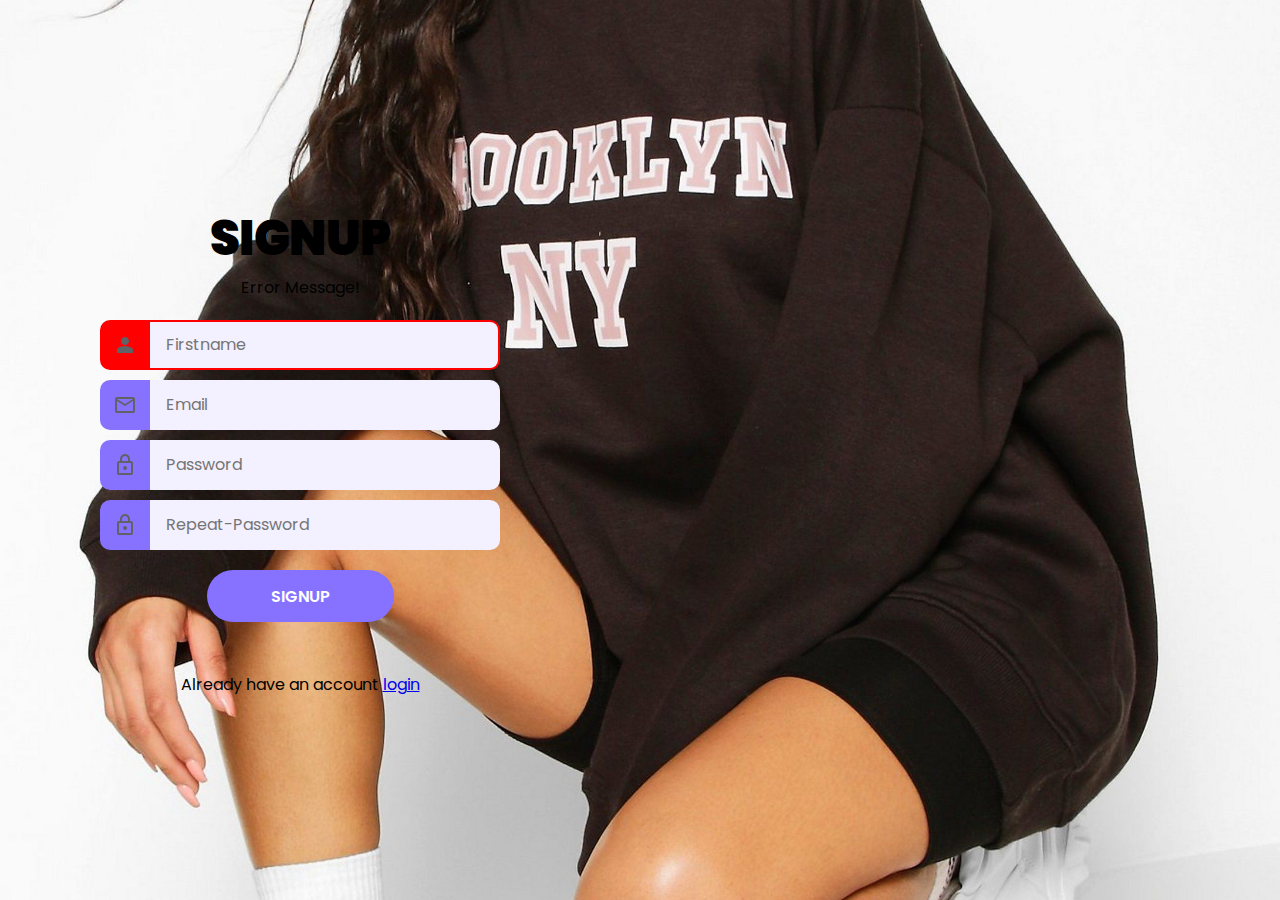
<file: sign up and login/index.html>
<!DOCTYPE html>
<html>

<head>
    <meta charset="UTF-8">
    <meta name="viewport" content="device-width, initial-scale=1.0">
    <title>SignUp</title>
    <link rel="stylesheet" href="style.css">
    <script type="text/javascript" src="validation.js" defer></script>
</head>

<body>
    <div class="wrapper">
        <h1>SignUp</h1>
        <p>Error Message!</p>
        <form id="form">
            <div class="incorrect">
                <label for "firstname-input">
                    <svg xmlns="http://www.w3.org/2000/svg" height="24px" viewBox="0 -960 960 960" width="24px"
                        fill="#5f6368">
                        <path
                            d="M480-480q-66 0-113-47t-47-113q0-66 47-113t113-47q66 0 113 47t47 113q0 66-47 113t-113 47ZM160-160v-112q0-34 17.5-62.5T224-378q62-31 126-46.5T480-440q66 0 130 15.5T736-378q29 15 46.5 43.5T800-272v112H160Z" />
                    </svg>
                </label>
                <input required type="text" name="firstname" id="firstname-input" placeholder="Firstname">
            </div>
            <div>
                <label for "email-input">
                    <svg xmlns="http://www.w3.org/2000/svg" height="24px" viewBox="0 -960 960 960" width="24px"
                        fill="#5f6368">
                        <path
                            d="M160-160q-33 0-56.5-23.5T80-240v-480q0-33 23.5-56.5T160-800h640q33 0 56.5 23.5T880-720v480q0 33-23.5 56.5T800-160H160Zm320-280L160-640v400h640v-400L480-440Zm0-80 320-200H160l320 200ZM160-640v-80 480-400Z" />
                    </svg>
                </label>
                <input required type="text" name="email" id="email" placeholder="Email">
            </div>
            <div>
                <label for "password-input">
                    <svg xmlns="http://www.w3.org/2000/svg" height="24px" viewBox="0 -960 960 960" width="24px"
                        fill="#5f6368">
                        <path
                            d="M240-80q-33 0-56.5-23.5T160-160v-400q0-33 23.5-56.5T240-640h40v-80q0-83 58.5-141.5T480-920q83 0 141.5 58.5T680-720v80h40q33 0 56.5 23.5T800-560v400q0 33-23.5 56.5T720-80H240Zm0-80h480v-400H240v400Zm240-120q33 0 56.5-23.5T560-360q0-33-23.5-56.5T480-440q-33 0-56.5 23.5T400-360q0 33 23.5 56.5T480-280ZM360-640h240v-80q0-50-35-85t-85-35q-50 0-85 35t-35 85v80ZM240-160v-400 400Z" />
                    </svg>
                </label>
                <input required type="text" name="password" id="password-input" placeholder="Password">
            </div>
            <div>
                <label for "repeat-password-input">
                    <svg xmlns="http://www.w3.org/2000/svg" height="24px" viewBox="0 -960 960 960" width="24px"
                        fill="#5f6368">
                        <path
                            d="M240-80q-33 0-56.5-23.5T160-160v-400q0-33 23.5-56.5T240-640h40v-80q0-83 58.5-141.5T480-920q83 0 141.5 58.5T680-720v80h40q33 0 56.5 23.5T800-560v400q0 33-23.5 56.5T720-80H240Zm0-80h480v-400H240v400Zm240-120q33 0 56.5-23.5T560-360q0-33-23.5-56.5T480-440q-33 0-56.5 23.5T400-360q0 33 23.5 56.5T480-280ZM360-640h240v-80q0-50-35-85t-85-35q-50 0-85 35t-35 85v80ZM240-160v-400 400Z" />
                    </svg>
                </label>
                <input required type="text" name="repeat-password" id="repeat-password" placeholder="Repeat-Password">
            </div>
            <button type="submit">SignUp</button>

        </form>
        <p>Already have an account <a href=" login.html"> login</a></p>
    </div>
</body>































</html>
</file>
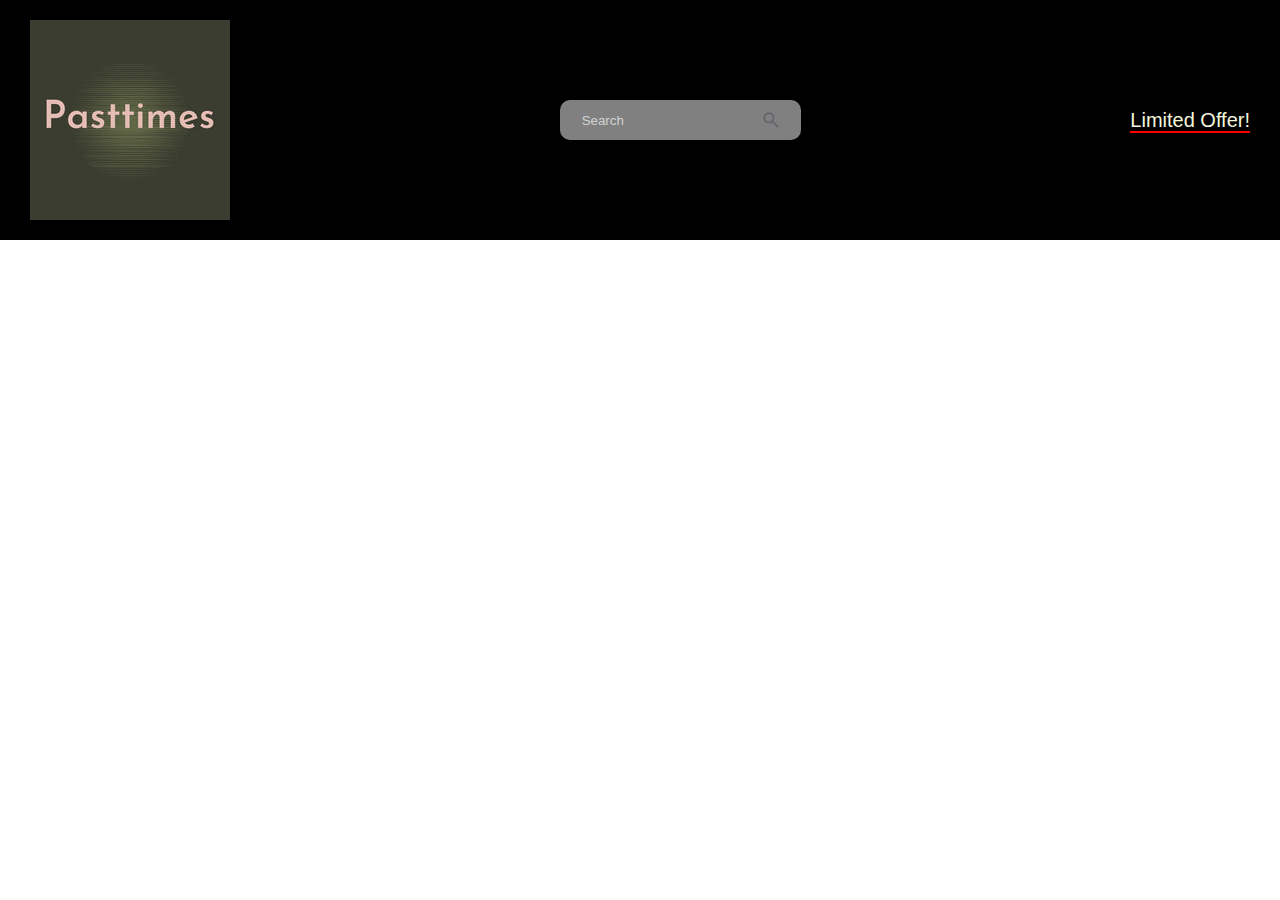
<file: sign up and login/homepage.html>
<html lang="en">
    <head>
        <meta charset="UTF-8">
        <meta http-equiv="X-UA-Compatabile" content="IE=edge">
        <meta name=" viewport" content="=width-device, initial-scale=1.0">
        <title>Pasttimes</title>
        <link rel="stylesheet" href="Homepage Style.css">
    </head>
    <body>
        <nav>
            <div class="navTop">
                <div class="navItem">
                <img src="./Preview.png" alt=""/>
                </div>
                <div class="navItem">
                    <div class="search">
                        <input type="text" placeholder="Search"  class="searchInput">
                        <img src="./search_24dp_5F6368_FILL0_wght400_GRAD0_opsz24.png" width="20" height="20" alt="" class="searchIcon">
                    </div>
                </div>
                <div class="navItem">
                    <span class="limitedOffer">Limited Offer!</span>
                </div>
            </div>
                <div class="navBottom"></div>
        </nav>
    </body>




































































</html>
</file>
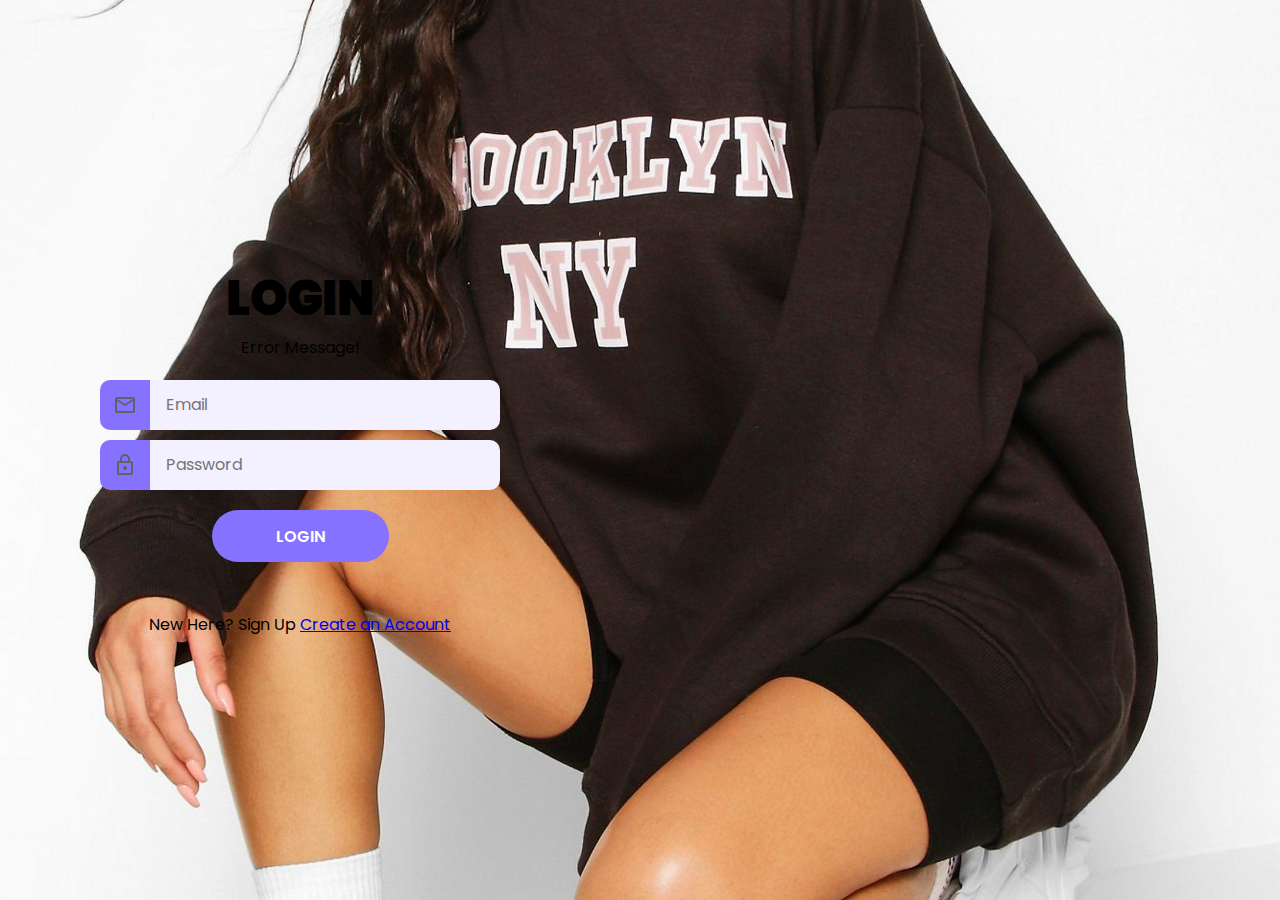
<file: sign up and login/login.html>
<!DOCTYPE html>
<html>

<head>
    <meta charset="UTF-8">
    <meta name="viewport" content="device-width, initial-scale=1.0">
    <title>login</title>
    <link rel="stylesheet" href="style.css">
    <script type="text/javascript" src="validation.js" defer></script>
</head>

<body>
    <div class="wrapper">
        <h1>Login</h1>
        <p>Error Message!</p>
        <form id="form">

            <div>
                <label for "email-input">
                    <svg xmlns="http://www.w3.org/2000/svg" height="24px" viewBox="0 -960 960 960" width="24px"
                        fill="#5f6368">
                        <path
                            d="M160-160q-33 0-56.5-23.5T80-240v-480q0-33 23.5-56.5T160-800h640q33 0 56.5 23.5T880-720v480q0 33-23.5 56.5T800-160H160Zm320-280L160-640v400h640v-400L480-440Zm0-80 320-200H160l320 200ZM160-640v-80 480-400Z" />
                    </svg>
                </label>
                <input required type="text" name="email" id="email" placeholder="Email">
            </div>
            <div>
                <label for "password-input">
                    <svg xmlns="http://www.w3.org/2000/svg" height="24px" viewBox="0 -960 960 960" width="24px"
                        fill="#5f6368">
                        <path
                            d="M240-80q-33 0-56.5-23.5T160-160v-400q0-33 23.5-56.5T240-640h40v-80q0-83 58.5-141.5T480-920q83 0 141.5 58.5T680-720v80h40q33 0 56.5 23.5T800-560v400q0 33-23.5 56.5T720-80H240Zm0-80h480v-400H240v400Zm240-120q33 0 56.5-23.5T560-360q0-33-23.5-56.5T480-440q-33 0-56.5 23.5T400-360q0 33 23.5 56.5T480-280ZM360-640h240v-80q0-50-35-85t-85-35q-50 0-85 35t-35 85v80ZM240-160v-400 400Z" />
                    </svg>
                </label>
                <input required type="text" name="password" id="password-input" placeholder="Password">
            </div>

            <button type="submit">Login</button>

        </form>
        <p>New Here? Sign Up <a href="index.html"> Create an Account</a></p>
    </div>
</body>































</html>
</file>
<file: sign up and login/style.css>
@import url('https://fonts.googleapis.com/css2?family=Poppins:ital,wght@0,100;0,200;0,300;0,400;0,500;0,600;0,700;0,800;0,900;1,100;1,200;1,300;1,400;1,500;1,600;1,700;1,800;1,900&display=swap');

:root {
    --acceent-color: #8672FF;
    --base-color: white;
    --text-color: black;
    --input-color: #F3F0FF;

}

* {
    margin: 0;
    padding: 0;

}

html {
    font-family: Poppins, 'Segoe UI', sans-serif;
    font-size: 12pt;
    color: var(--text-color);
    text-align: center;

}

body {
    min-height: 100vh;
    background-image: url(clothing.jpeg);
    background-size: cover;
    background-position: right;
    overflow: hidden;

}

.wrapper {
    box-sizing: border-box;
    background-color: var (--base-color);
    height: 100vh;
    width: max(40%, 600px);
    padding: 10px;
    border-radius: 0, 20px, 20px, 0;
    display: flex;
    flex-direction: column;
    align-items: center;
    justify-content: center;
}

h1 {
    font-size: 3rem;
    font-weight: 900;
    text-transform: uppercase;

}

form {
    width: min(400px, 100%);
    margin-top: 20px;
    margin-bottom: 50px;
    display: flex;
    flex-direction: column;
    align-items: center;
    gap: 10px;
}

form>div {
    width: 100%;
    display: flex;
    justify-content: center;
}

form label {
    flex-shrink: 0;
    height: 50px;
    width: 50px;
    background-color: var(--acceent-color);
    fill: var(--base-color);
    color: var(--base-color);
    border-radius: 10px 0 0 10px;
    display: flex;
    justify-content: center;
    align-items: center;
    font-size: 1.5rem;
    font-weight: 500;
}

form input {
    box-sizing: border-box;
    flex-grow: 1;
    min-width: 0;
    height: 50px;
    padding: 1em;
    font: inherit;
    border-radius: 0 10px 10px 0;
    border: 2px solid var(--input-color);
    border-left: none;
    background-color: var(--input-color);
    transition: 150ms ease;
}

form input:hover {
    border-color: var(--acceent-color);
}

form input:focus {
    outline: none;
    border-color: var(--text-color);
}

div:has(input:focus)>label {
    color: var(--acceent-color);
    opacity: 1;
}

form button {
    margin-top: 10px;
    border: none;
    border-radius: 100px;
    padding: .85em 4em;
    background-color: var(--acceent-color);
    color: var(--base-color);
    font: inherit;
    font-weight: 600;
    text-transform: uppercase;
    cursor: pointer;
}

form button:hover {
    background-color: var(--text-color);
}

form button:focus {
    outline: none;
    background-color: var(--text-color);
}

a:hover {
    text-decoration: underline;
}

@media(max-width: 1100px) {
    .wrapper {
        width: min(600px, 100%);
        border-radius: 0;
    }
}

form div.incorrect label {
    background-color: red;
}

form div.incorrect input {
    border-color: red;
}

#error-message {
    color: red;
}
</file>
<file: sign up and login/Homepage Style.css>
body{
    font-family: 'Lato', sans-serif;
    padding: 0;
    margin: 0;
}

nav{
    background-color: black;
    color: beige;
    padding: 20px 30px;
}

.navTop{
    display: flex;
    align-items: center;
    justify-content: space-between;
}

.search{
    display: flex;
    align-items: center;
    background-color: gray;
    padding: 10px 20px;
    border-radius: 10px;

}

.searchInput{
    border: none;
    background-color: transparent;

}

.searchInput::placeholder
{
    color: lightgrey;
    
}
.limitedoffer{
    font-size: 20px;
    border-bottom: 2px solid red;
    cursor: pointer;
}
</file>
